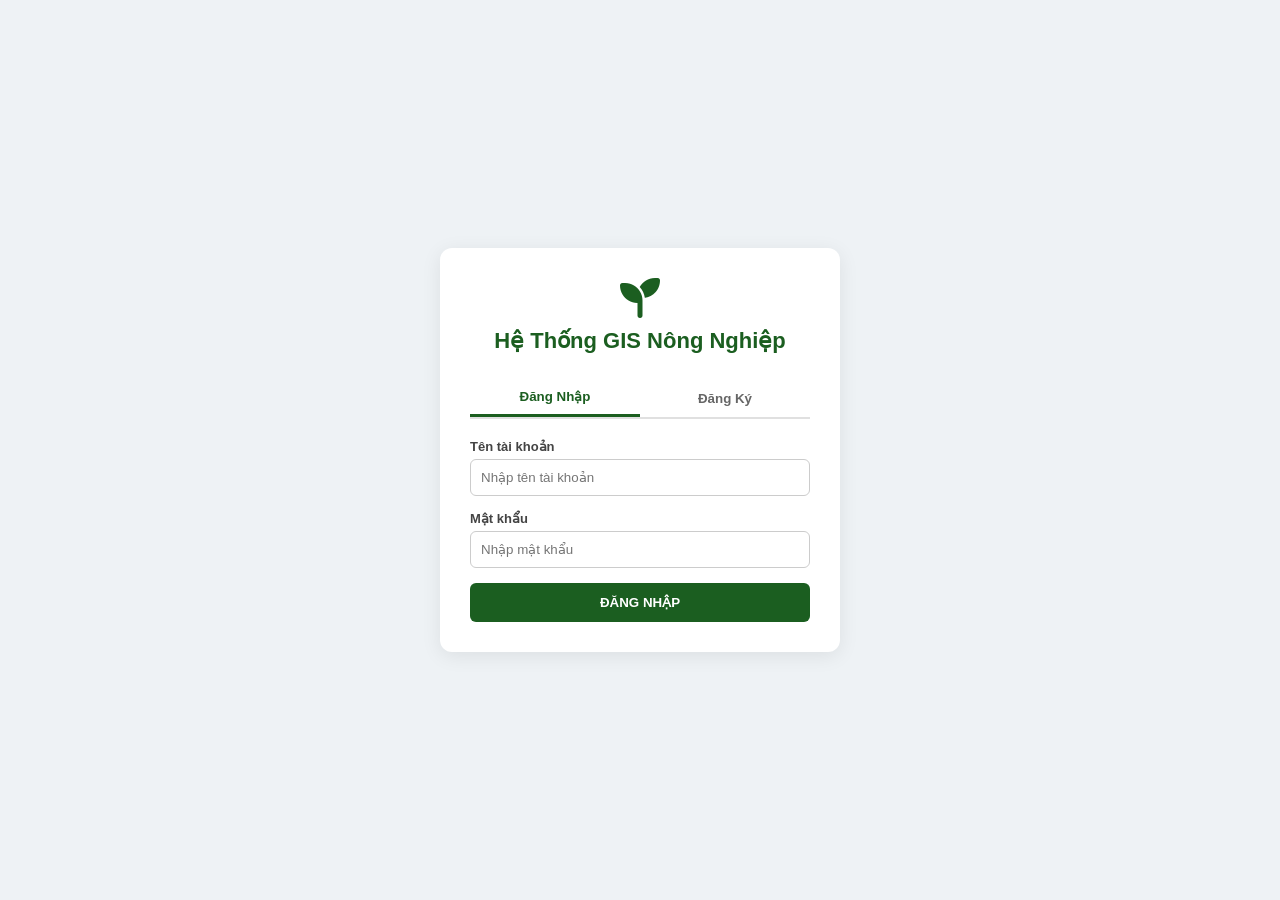
<file: login.html>
<!DOCTYPE html>
<html lang="vi">
<head>
    <meta charset="UTF-8">
    <meta name="viewport" content="width=device-width, initial-scale=1.0">
    <title>Đăng Nhập / Đăng Ký - GIS Nông Nghiệp</title>
    <link rel="stylesheet" href="https://cdnjs.cloudflare.com/ajax/libs/font-awesome/6.4.0/css/all.min.css">
    <style>
        * { box-sizing: border-box; margin: 0; padding: 0; font-family: 'Segoe UI', sans-serif; }
        body { background: #eef2f5; display: flex; justify-content: center; align-items: center; min-height: 100vh; }
        .auth-card { background: white; width: 100%; max-width: 400px; padding: 30px; border-radius: 12px; box-shadow: 0 4px 20px rgba(0,0,0,0.08); }
        .auth-header { text-align: center; margin-bottom: 25px; }
        .auth-header i { font-size: 40px; color: #1b5e20; margin-bottom: 10px; }
        .auth-header h2 { color: #1b5e20; font-size: 22px; }
        .tabs { display: flex; border-bottom: 2px solid #e0e0e0; margin-bottom: 20px; }
        .tab-btn { flex: 1; padding: 10px; text-align: center; background: none; border: none; font-weight: bold; color: #666; cursor: pointer; }
        .tab-btn.active { color: #1b5e20; border-bottom: 3px solid #1b5e20; }
        .form-group { margin-bottom: 15px; }
        .form-group label { display: block; margin-bottom: 5px; font-size: 13px; font-weight: 600; color: #444; }
        .form-group input { width: 100%; padding: 10px; border: 1px solid #ccc; border-radius: 6px; outline: none; }
        .btn-submit { width: 100%; padding: 12px; background: #1b5e20; color: white; border: none; border-radius: 6px; font-weight: bold; cursor: pointer; transition: 0.2s; }
        .btn-submit:hover { background: #2e7d32; }
        .alert { padding: 10px; border-radius: 6px; font-size: 13px; margin-bottom: 15px; display: none; }
        .alert-danger { background: #ffebee; color: #c62828; }
        .alert-success { background: #e8f5e9; color: #2e7d32; }
    </style>
</head>
<body>

<div class="auth-card">
    <div class="auth-header">
        <i class="fa-solid fa-seedling"></i>
        <h2>Hệ Thống GIS Nông Nghiệp</h2>
    </div>

    <div class="tabs">
        <button class="tab-btn active" id="loginTab" onclick="switchTab('login')">Đăng Nhập</button>
        <button class="tab-btn" id="registerTab" onclick="switchTab('register')">Đăng Ký</button>
    </div>

    <div id="alertBox" class="alert"></div>

    <!-- Form Đăng Nhập -->
    <form id="loginForm" onsubmit="handleLogin(event)">
        <div class="form-group">
            <label>Tên tài khoản</label>
            <input type="text" id="loginUsername" required placeholder="Nhập tên tài khoản">
        </div>
        <div class="form-group">
            <label>Mật khẩu</label>
            <input type="password" id="loginPassword" required placeholder="Nhập mật khẩu">
        </div>
        <button type="submit" class="btn-submit">ĐĂNG NHẬP</button>
    </form>

    <!-- Form Đăng Ký -->
    <form id="registerForm" onsubmit="handleRegister(event)" style="display: none;">
        <div class="form-group">
            <label>Họ và tên</label>
            <input type="text" id="regFullName" required placeholder="Nhập họ và tên">
        </div>
        <div class="form-group">
            <label>Tên tài khoản</label>
            <input type="text" id="regUsername" required placeholder="Tạo tên tài khoản">
        </div>
        <div class="form-group">
            <label>Mật khẩu</label>
            <input type="password" id="regPassword" required placeholder="Tạo mật khẩu">
        </div>
        <button type="submit" class="btn-submit">ĐĂNG KÝ TÀI KHOẢN</button>
    </form>
</div>

<script>
    function switchTab(tab) {
        const loginForm = document.getElementById('loginForm');
        const registerForm = document.getElementById('registerForm');
        const alertBox = document.getElementById('alertBox');
        alertBox.style.display = 'none';

        if (tab === 'login') {
            loginForm.style.display = 'block';
            registerForm.style.display = 'none';
            document.getElementById('loginTab').classList.add('active');
            document.getElementById('registerTab').classList.remove('active');
        } else {
            loginForm.style.display = 'none';
            registerForm.style.display = 'block';
            document.getElementById('registerTab').classList.add('active');
            document.getElementById('loginTab').classList.remove('active');
        }
    }

    function showAlert(msg, isSuccess = false) {
        const box = document.getElementById('alertBox');
        box.className = `alert ${isSuccess ? 'alert-success' : 'alert-danger'}`;
        box.innerText = msg;
        box.style.display = 'block';
    }

    async function handleLogin(e) {
        e.preventDefault();
        const username = document.getElementById('loginUsername').value;
        const password = document.getElementById('loginPassword').value;

        try {
            const res = await fetch('/api/login', {
                method: 'POST',
                headers: { 'Content-Type': 'application/json' },
                body: JSON.stringify({ username, password })
            });
            const data = await res.json();

            if (res.ok) {
                localStorage.setItem('user', JSON.stringify(data.user));
                if (data.access_token) {
                    localStorage.setItem('auth_token', data.access_token);
                }
                if (data.user.role === 'admin') {
                    window.location.href = '/admin';
                } else {
                    window.location.href = '/';
                }
            } else {
                showAlert(data.detail || 'Đăng nhập thất bại');
            }
        } catch (err) {
            showAlert('Lỗi kết nối máy chủ!');
        }
    }

    async function handleRegister(e) {
        e.preventDefault();
        const full_name = document.getElementById('regFullName').value;
        const username = document.getElementById('regUsername').value;
        const password = document.getElementById('regPassword').value;

        try {
            const res = await fetch('/api/register', {
                method: 'POST',
                headers: { 'Content-Type': 'application/json' },
                body: JSON.stringify({ full_name, username, password })
            });
            const data = await res.json();

            if (res.ok) {
                showAlert('Đăng ký thành công! Hãy chuyển sang Đăng nhập.', true);
                setTimeout(() => switchTab('login'), 1500);
            } else {
                showAlert(data.detail || 'Đăng ký thất bại');
            }
        } catch (err) {
            showAlert('Lỗi kết nối máy chủ!');
        }
    }
</script>
</body>
</html>
</file>
